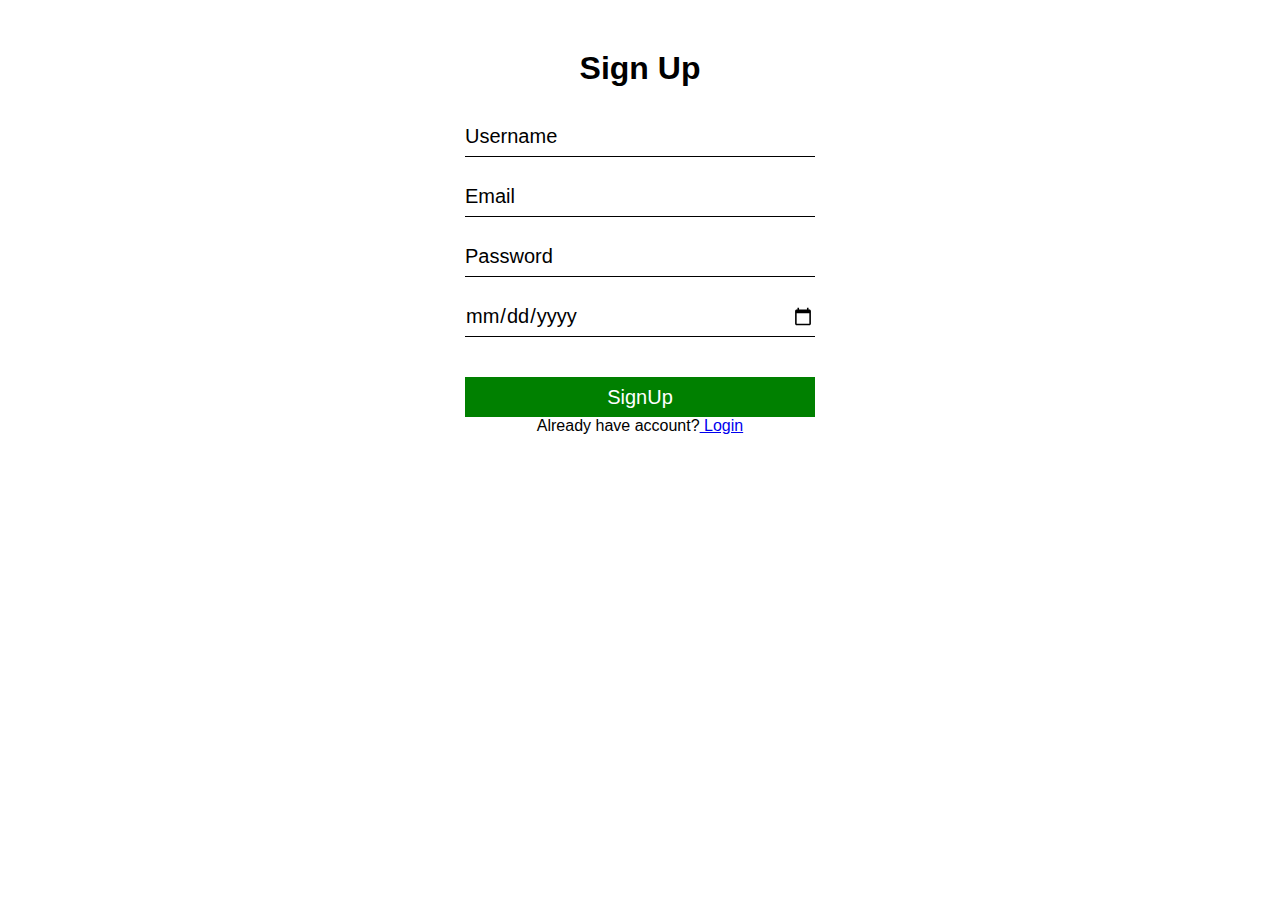
<file: client/signup/index.html>
<!DOCTYPE html>
<html lang="en">
<head>
    <meta charset="UTF-8">
    <meta name="viewport" content="width=device-width, initial-scale=1.0">
    <link rel="stylesheet" href="./style.css">
    <title>Project</title>
</head>
<body>
    <form>
        <h1>Sign Up</h1>
        <input id ="name" type ="text" name="" placeholder="Username" required>
        <input id ="email" type ="email" name="" placeholder="Email" required>
        <input  id = "password" type="password" name="" placeholder="Password" required>
        <input id = "dob" type ="date" required>
        <button  id ="btn"type="submit">SignUp</button>
        <br>
        <p>Already have account?<a href="./login.html"> Login</a></p>
    </form>
    <script src="main.js"></script>
</body>
</html>
</file>
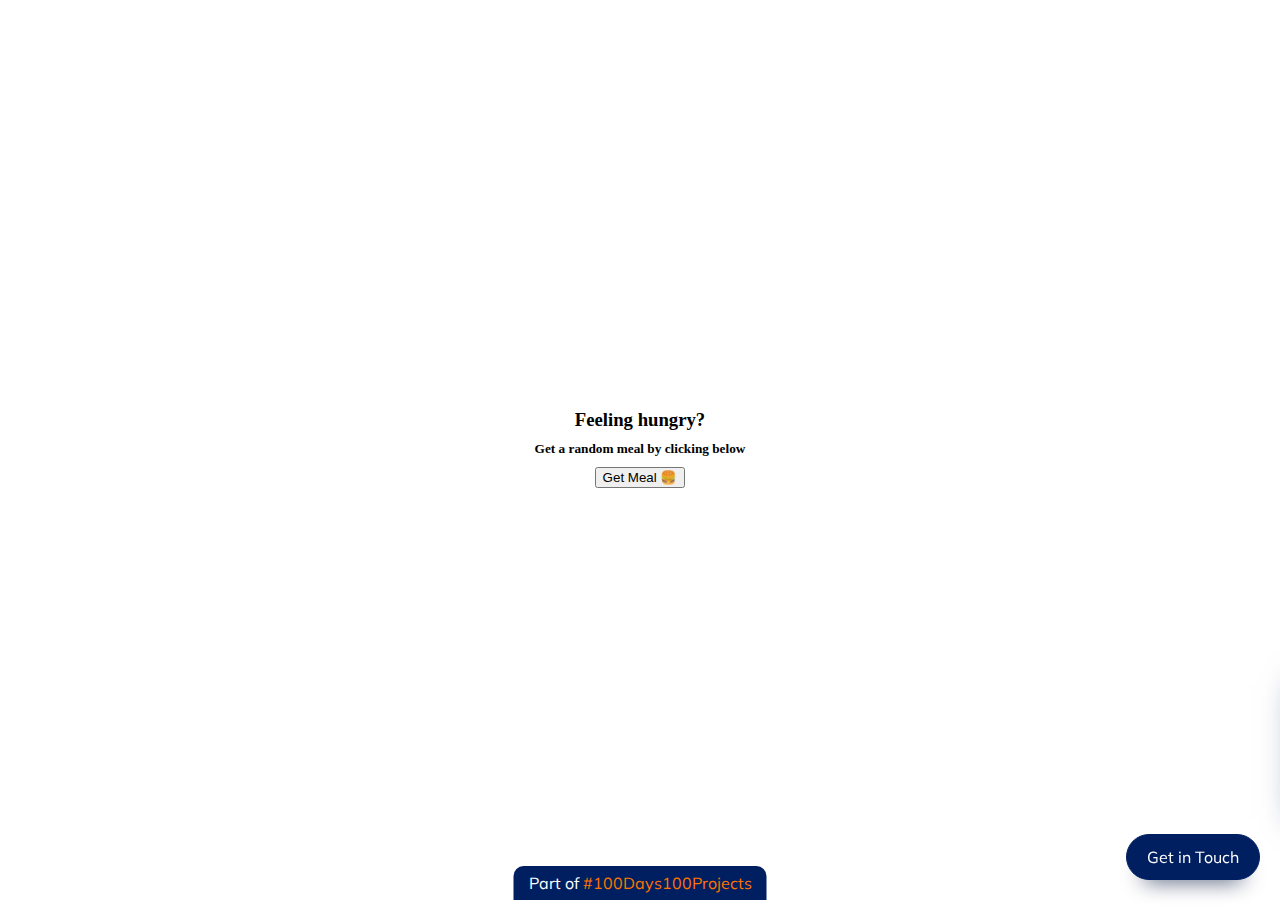
<file: client/signup/ajax.html>
<!DOCTYPE html>
<html lang="en">
<head>
    <meta charset="UTF-8">
    <meta http-equiv="X-UA-Compatible" content="IE=edge">
    <meta name="viewport" content="width=device-width, initial-scale=1.0">
    <link rel="stylesheet" href="./ajax.css">
    <title>API</title>
</head>
<body style= "background:url(https://img.freepik.com/free-vector/hand-painted-watercolor-pastel-sky-background_23-2148902771.jpg?w=2000)";>
    <div class="container">
        <div class="row text-center">
          <h3>
            Feeling hungry?
          </h3>
          <h5>Get a random meal by clicking below</h5>
          <button class="button-primary" id="get_meal">Get Meal 🍔</button>
      
        </div>
        <div id="meal" class="row meal"></div>
      </div>
      <!-- SOCIAL PANEL HTML -->
      <div class="social-panel-container">
        <div class="social-panel">
          <p>Created with <i class="fa fa-heart"></i> by
            <a target="_blank" href="https://florin-pop.com">Florin Pop</a></p>
          <button class="close-btn"><i class="fas fa-times"></i></button>
          <h4>Get in touch on</h4>
          <ul>
            <li>
              <a href="https://twitter.com/florinpop1705" target="_blank">
                <i class="fab fa-twitter"></i>
              </a>
            </li>
            <li>
              <a href="https://instagram.com/florinpop17" target="_blank">
                <i class="fab fa-instagram"></i>
              </a>
            </li>
            <li>
              <a href="https://facebook.com/florinpop17" target="_blank">
                <i class="fab fa-facebook"></i>
              </a>
            </li>
            <li>
              <a href="https://linkedin.com/in/florinpop17" target="_blank">
                <i class="fab fa-linkedin"></i>
              </a>
            </li>
          </ul>
        </div>
      </div>
      <button class="floating-btn">
        Get in Touch
      </button>
      
      <div class="floating-text">
        Part of <a href="https://florin-pop.com/blog/2019/09/100-days-100-projects" target="_blank">#100Days100Projects</a>
      </div>

      <script src="./ajax.js"></script>
</body>
</html>
</file>
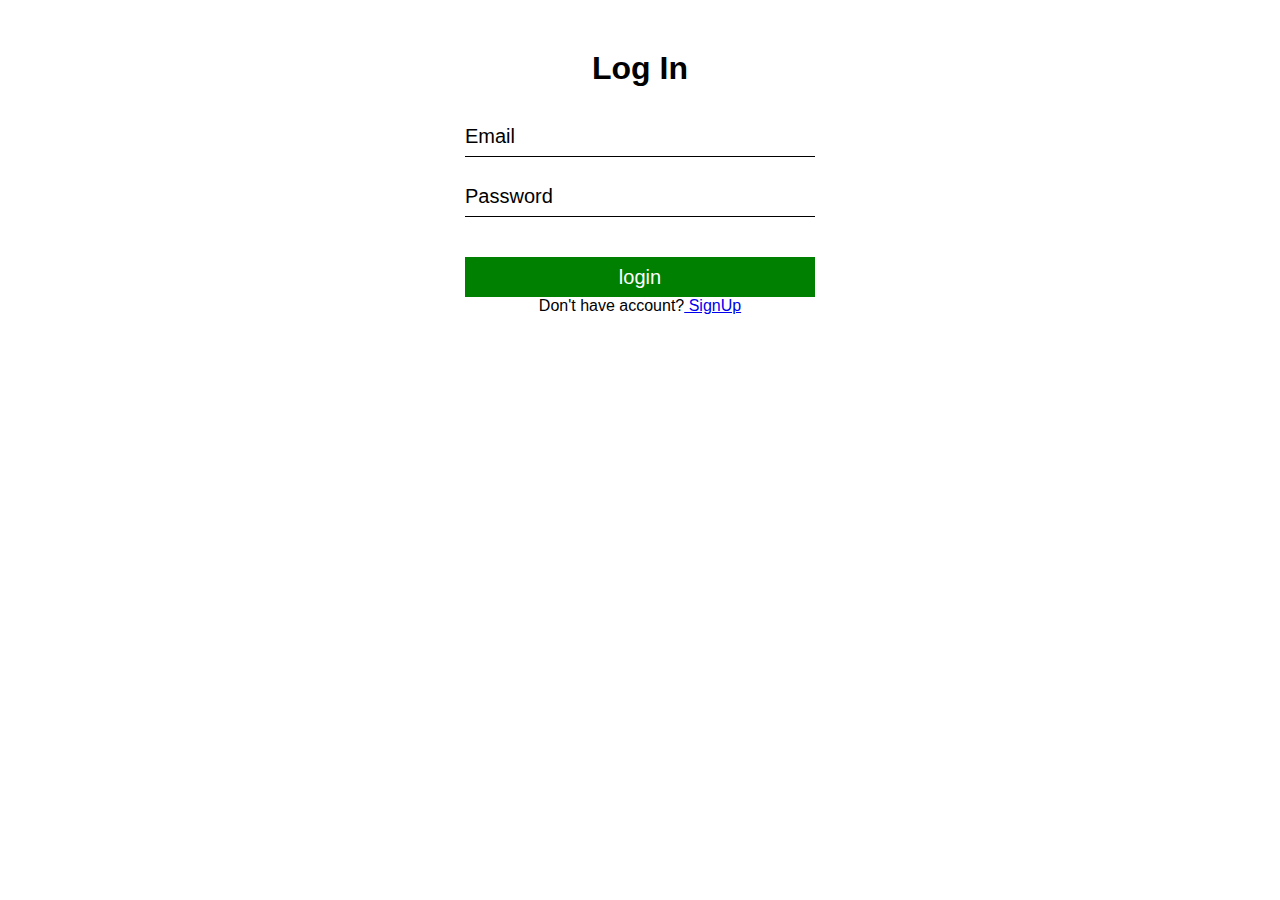
<file: client/signup/login.html>
<!DOCTYPE html>
<html lang="en">
<head>
    <meta charset="UTF-8">
    <meta name="viewport" content="width=device-width, initial-scale=1.0">
    <link rel="stylesheet" href="./style.css">
    <title>LogIn</title>
</head>
<body>
    <form>
        <h1>Log In</h1>
        <!-- <input id="name" type ="text" name="" placeholder="Username"> -->
        <input  id="email"  name="" placeholder="Email">
        <input id="password" type="password" name="" placeholder="Password">
        <!-- <input id="dob" type="date" > -->
        <button  id="btn" type="submit">login</button>
        <br>
        <p>Don't have account?<a href="./index.html"> SignUp</a></p>
    </form>
    <span id="warning"></span>
    <script src="./login.js"></script>
</body>
</html>
</file>
<file: client/signup/style.css>
*{
    margin: 0;
    padding: 0;
    font-family: sans-serif;
    box-sizing: border-box;
}
body{
    display: flex;
    flex-direction: column;
    align-items: center;
    height: 100vh;
    background: url(https://img.freepik.com/free-vector/hand-painted-watercolor-pastel-sky-background_23-2148902771.jpg?w=2000);
    background-repeat: no-repeat;
    background-size: cover;
}
form{
    margin-top: 50px;
    text-align: center;
}
input{
    display: block;
    width: 350px;
    height: 40px;
    margin: 20px;
    border: none;
    outline: none;
    font-size: 20px;
    border-bottom: 1px solid black;
    background: transparent;
}
button{
    width: 350px;
    height: 40px;
    font-size: 20px;
    border: none;
    background-color: green;
    color: white;
    margin-top: 20px;
}
form h1{
    margin-bottom: 30px;
}
::placeholder{
    color: black;
}
button:hover{
    width: 350px;
    height: 40px;
    font-size: 20px;
    border: none;
    background-color: rgb(0, 116, 0);
    color: white;
    margin-top: 20px;

}
</file>
<file: client/signup/ajax.css>
@import url('https://fonts.googleapis.com/css?family=Muli&display=swap');

* {
  box-sizing: border-box;
}

body {
  display: flex;
  flex-direction: column;
  justify-content: center;
  align-items: center;
  padding: 30px 0;
  min-height: 100vh;
  background: url(https://media.istockphoto.com/id/1182393436/vector/fast-food-seamless-pattern-with-vector-line-icons-of-hamburger-pizza-hot-dog-beverage.jpg?s=1024x1024&w=is&k=20&c=g9lQVAajYxLb5HqSXluHarB6NuKw7rP_WxzAi2gIrbs=);
}

img {
  max-width: 200%;
}

p {
  margin-bottom: 10px;
}

h3 {
  margin: 0;
}

h5 {
  margin: 10px 0;
}

li {
  margin-bottom: 0;
}

.meal {
  margin: 20px 0;
}

.text-center {
  text-align: center;
}

.videoWrapper {
  position: relative;
  padding-bottom: 56.25%;
  padding-top: 25px;
  height: 0;
}

.videoWrapper iframe {
  position: absolute;
  top: 0;
  left: 0;
  width: 100%;
  height: 100%;
}











/* SOCIAL PANEL CSS */
.social-panel-container {
  position: fixed;
  right: 0;
  bottom: 80px;
  transform: translateX(100%);
  transition: transform 0.4s ease-in-out;
}

.social-panel-container.visible {
  transform: translateX(-10px);
}

.social-panel { 
  background-color: #fff;
  border-radius: 16px;
  box-shadow: 0 16px 31px -17px rgba(0,31,97,0.6);
  border: 5px solid #001F61;
  display: flex;
  flex-direction: column;
  justify-content: center;
  align-items: center;
  font-family: 'Muli';
  position: relative;
  height: 169px;  
  width: 370px;
  max-width: calc(100% - 10px);
}

.social-panel button.close-btn {
  border: 0;
  color: #97A5CE;
  cursor: pointer;
  font-size: 20px;
  line-height: 0;
  height: auto;
  padding: 0;
  position: absolute;
  top: 5px;
  right: 5px;
}

.social-panel button.close-btn:focus {
  outline: none;
}

.social-panel p {
  background-color: #001F61;
  border-radius: 0 0 10px 10px;
  color: #fff;
  font-size: 14px;
  line-height: 18px;
  padding: 2px 17px 6px;
  position: absolute;
  top: 0;
  left: 50%;
  margin: 0;
  transform: translateX(-50%);
  text-align: center;
  width: 235px;
}

.social-panel p i {
  margin: 0 5px;
}

.social-panel p a {
  color: #FF7500;
  text-decoration: none;
}

.social-panel h4 {
  margin: 20px 0;
  color: #97A5CE; 
  font-family: 'Muli';  
  font-size: 14px;  
  line-height: 18px;
  text-transform: uppercase;
}

.social-panel ul {
  display: flex;
  list-style-type: none;
  padding: 0;
  margin: 0;
}

.social-panel ul li {
  margin: 0 10px;
}

.social-panel ul li a {
  border: 1px solid #DCE1F2;
  border-radius: 50%;
  color: #001F61;
  font-size: 20px;
  display: flex;
  justify-content: center;
  align-items: center;
  height: 50px;
  width: 50px;
  text-decoration: none;
}

.social-panel ul li a:hover {
  border-color: white;
  box-shadow: 0 9px 12px -9px #FF6A00;
}

.floating-btn {
  border-radius: 26.5px;
  background-color: #001F61;
  border: 1px solid #001F61;
  box-shadow: 0 16px 22px -17px #03153B;
  color: #fff;
  cursor: pointer;
  font-family: 'Muli';
  font-size: 16px;
  line-height: 20px;
  height: auto;
  padding: 12px 20px;
  position: fixed;
  bottom: 20px;
  right: 20px;
  z-index: 999;
  text-transform: none;
}

button.floating-btn:focus {
  color: white;
  outline: none;
}

button.floating-btn:hover {
  background-color: #ffffff;
  color: #001F61;
}

.floating-text {
  background-color: #001F61;
  border-radius: 10px 10px 0 0;
  color: #fff;
  font-family: 'Muli';
  padding: 7px 15px;
  position: fixed;
  bottom: 0;
  left: 50%;
  transform: translateX(-50%);
}

.floating-text a {
  color: #FF7500;
  text-decoration: none;
}

@media screen and (max-width: 480px) {

  .social-panel-container.visible {
    transform: translateX(0px);
  }
  
  .floating-btn {
    right: 10px;
  }
}
</file>
